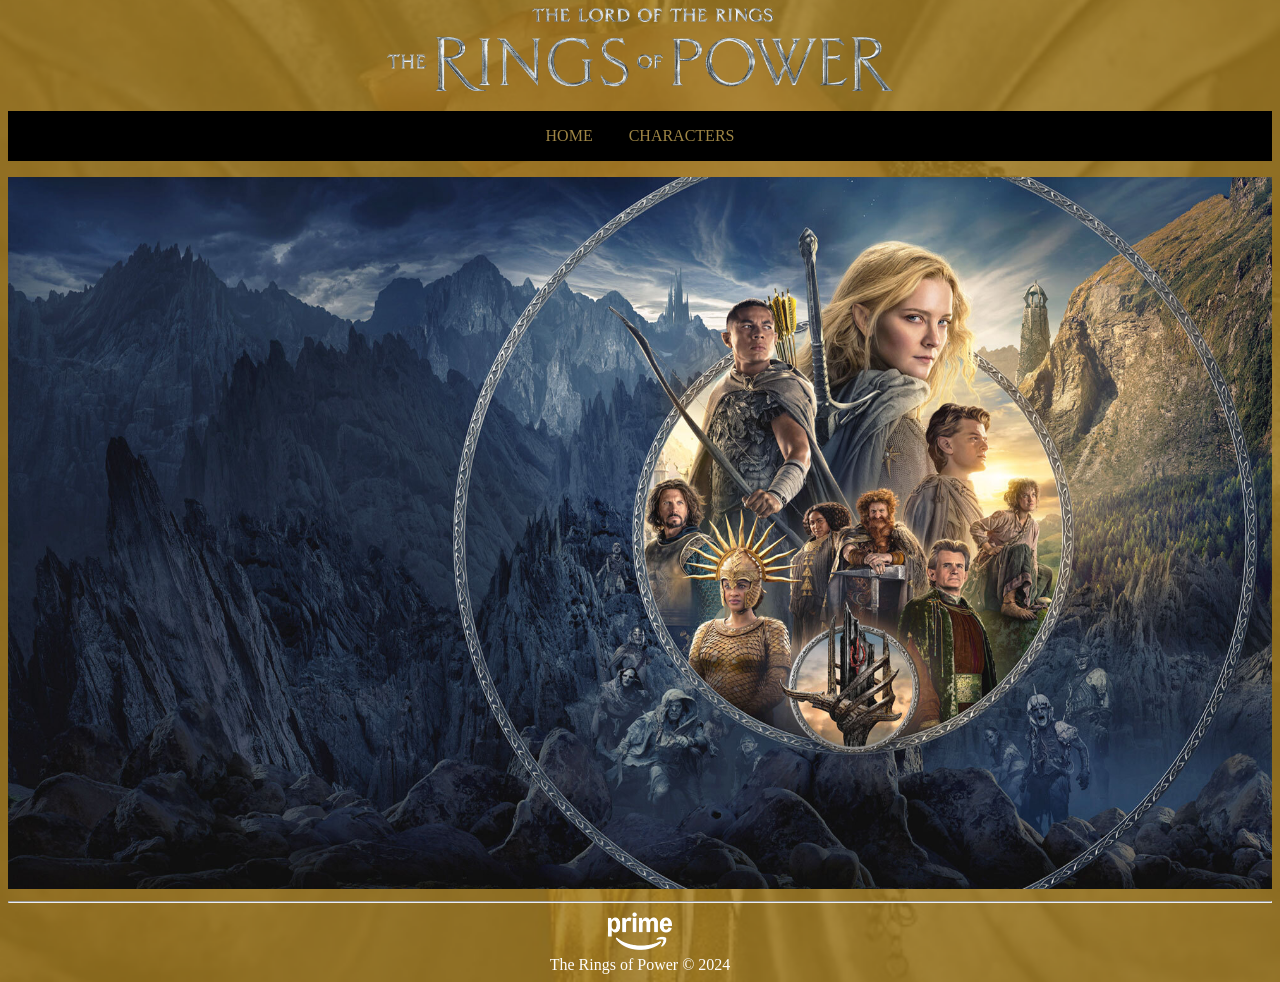
<file: index.html>
<!DOCTYPE html>
<html lang="en">
<head>
    <title>Rings of power - home page</title>
    <link rel="stylesheet" href="/css/main.css">
    <link rel="stylesheet" href="/css/nav.css">
</head>
<body>

<header>
    <img src="/images/title.png" alt="Rings of power logo" />
</header>

<nav>
    <ul>
        <li>
            <a href="/">HOME</a>
        </li>
        <li>
            <a href="/characters.html">CHARACTERS</a>
        </li>
    </ul>
</nav>

<main>
    <img src="/images/homeimage.jpg" alt="Rings of power - splash image" />
</main>

<footer>
    <hr>
    <img src="/images/prime_logo.png" alt="Prime logo" />
    <br>
    The Rings of Power &copy; 2024
</footer>

</body>
</html>
</file>
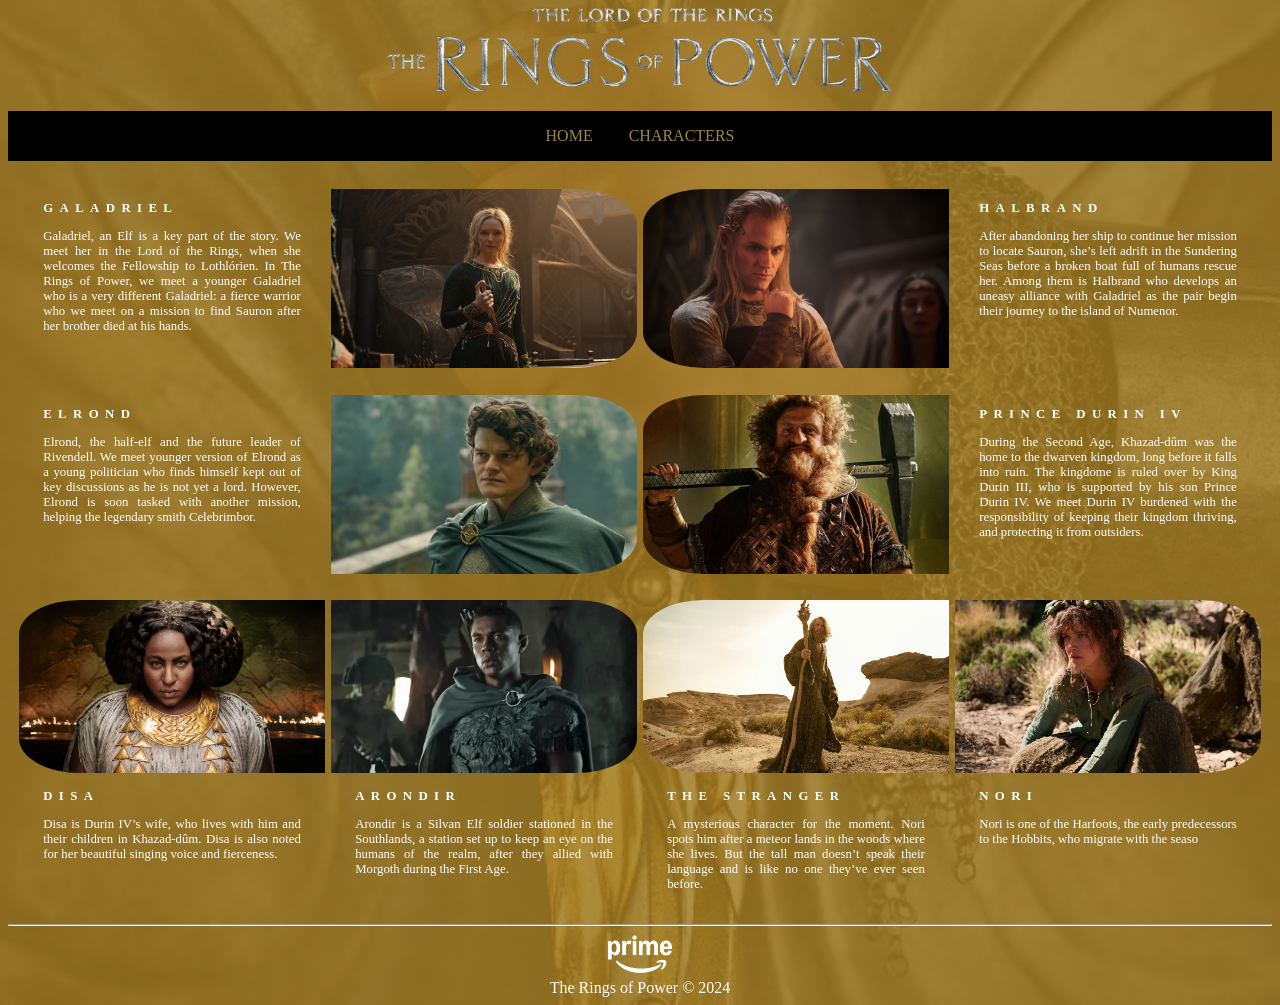
<file: characters.html>
<!DOCTYPE html>
<html lang="en">
<head>
    <title>Rings of power - characters page</title>
    <link rel="stylesheet" href="/css/main.css">
    <link rel="stylesheet" href="/css/nav.css">
</head>

<body>

<header>
    <img src="/images/title.png" alt="Rings of power logo" />
</header>

<nav>
    <ul>
        <li>
            <a href="/">HOME</a>
        </li>
        <li>
            <a href="/characters.html">CHARACTERS</a>
        </li>
    </ul>
</nav>



<main>
    <div class="row">
        <div class="col4">
            <h3>
                GALADRIEL
            </h3>
            <p>

                Galadriel, an Elf is a key part of the story. We meet her in the Lord of the Rings, when she
                welcomes the Fellowship to Lothlórien. In The Rings of Power, we meet a younger Galadriel who
                is a very different Galadriel: a fierce warrior who we meet on a mission to find Sauron after her
                brother died at his hands.
            </p>
        </div>

        <div class="col4">
            <img src="images/galadriel.jpg" alt="galadriel.jpg" class="rounded_right">
        </div>

        <div class="col4">
            <img src="images/halbrand.jpg" alt="halbrand.jpg" class="rounded_left">
        </div>

        <div class="col4">
            <h3>
                HALBRAND
            </h3>
            <p>After abandoning her ship to continue her mission to locate Sauron, she’s left adrift in the
                Sundering Seas before a broken boat full of humans rescue her. Among them is Halbrand who
                develops an uneasy alliance with Galadriel as the pair begin their journey to the island of
                Numenor.
            </p>
        </div>
    </div>


    <div class="row">
        <div class="col4">
            <h3>
                ELROND
            </h3>
            <p>Elrond, the half-elf and the future leader of Rivendell. We meet younger version of Elrond as a
                young politician who finds himself kept out of key discussions as he is not yet a lord. However,
                Elrond is soon tasked with another mission, helping the legendary smith Celebrimbor.
            </p>
        </div>
        <div class="col4">
            <img src="images/elrond.jpg" alt="elrond.jpg" class="rounded_right">
        </div>
        <div class="col4">
            <img src="images/durin.jpg" alt="durin.jpg"  class="rounded_left">
        </div>

        <div class="col4">
            <h3>
                PRINCE DURIN IV
            </h3>
            <p>
                During the Second Age, Khazad-dûm was the home to the dwarven kingdom, long before it falls
                into ruin. The kingdome is ruled over by King Durin III, who is supported by his son Prince Durin
                IV. We meet Durin IV burdened with the responsibility of keeping their kingdom thriving, and
                protecting it from outsiders.
            </p>
        </div>
    </div>

    <div class="row">
        <div class="col4">
            <img src="images/disa.jpg" alt="disa.jpg"  class="rounded_left">
            <h3>
                DISA
            </h3>
            <p>
                Disa is Durin IV’s wife, who lives with him and their children in Khazad-dûm. Disa is also noted for
                her beautiful singing voice and fierceness.
            </p>
        </div>

        <div class="col4">
            <img src="images/arondir.jpg" alt="arondir.jpg"  class="rounded_right">

            <h3>
                ARONDIR
            </h3>
            <p>
                Arondir is a Silvan Elf soldier stationed in the Southlands, a station set up to keep an eye on the
                humans of the realm, after they allied with Morgoth during the First Age.
            </p>
        </div>

        <div class="col4">
            <img src="images/gandalf.jpg" alt="gandalf.jpg"  class="rounded_left">
            <h3>
                THE STRANGER
            </h3>
            <p>
                A mysterious character for the moment. Nori spots him after a meteor lands in the woods where
                she lives. But the tall man doesn’t speak their language and is like no one they’ve ever seen
                before.
            </p>
        </div>

        <div class="col4">
            <img src="images/nori.jpg" alt="nori.jpg"  class="rounded_right">
            <h3>
                NORI
            </h3>
            <p>
                Nori is one of the Harfoots, the early predecessors to the Hobbits, who migrate with the seaso
            </p>
        </div>
    </div>
</main>


<footer>
    <hr>
    <img src="/images/prime_logo.png" alt="Prime logo" />
    <br>
    The Rings of Power &copy; 2024
</footer>

</body>
</html>
</file>
<file: css/main.css>
body {
    background: url("/images/background.png") no-repeat center center fixed;
    background-size: cover;

    color: white;
    background-color: #a07a21;
}

header {
    text-align: center;
    padding-bottom: 1rem;
}

header img {
    width: 40%;
}

main img {
    width: 100%;
}


footer {
    text-align: center;
}

footer img{
    width: 5%;
}

.row {
    padding: 0.5rem;
    display: flex;
}

.col4 {
    width: 25%;
    padding: 0.2rem;
    text-align: justify;
}

.col4 h3 {
    letter-spacing: 0.4rem;
}

.col4 p, .col4 h3 {
    padding: 0 1.5rem;
    font-size: 1cqw;
}

.rounded_left {
    border-radius: 20% 0 0 20%;
}


.rounded_right {
    border-radius: 0 20% 20% 0;
}
</file>
<file: css/nav.css>
nav {
    display: flex;

    background-color: black;
    margin-bottom: 1rem;
}

nav ul {
    list-style-type: none;
    margin: 0 auto;
    padding: 1rem;
}

nav ul li {
    display: inline;
}

nav a {
    text-decoration: none;
    /*color: gold;*/
    color: #9e8545;
    text-align: center;
    width: 10rem;
    padding: 1rem;
}

nav a:hover {
    background: url("/images/hover.png") center center;
    background-size: cover;
}
</file>
